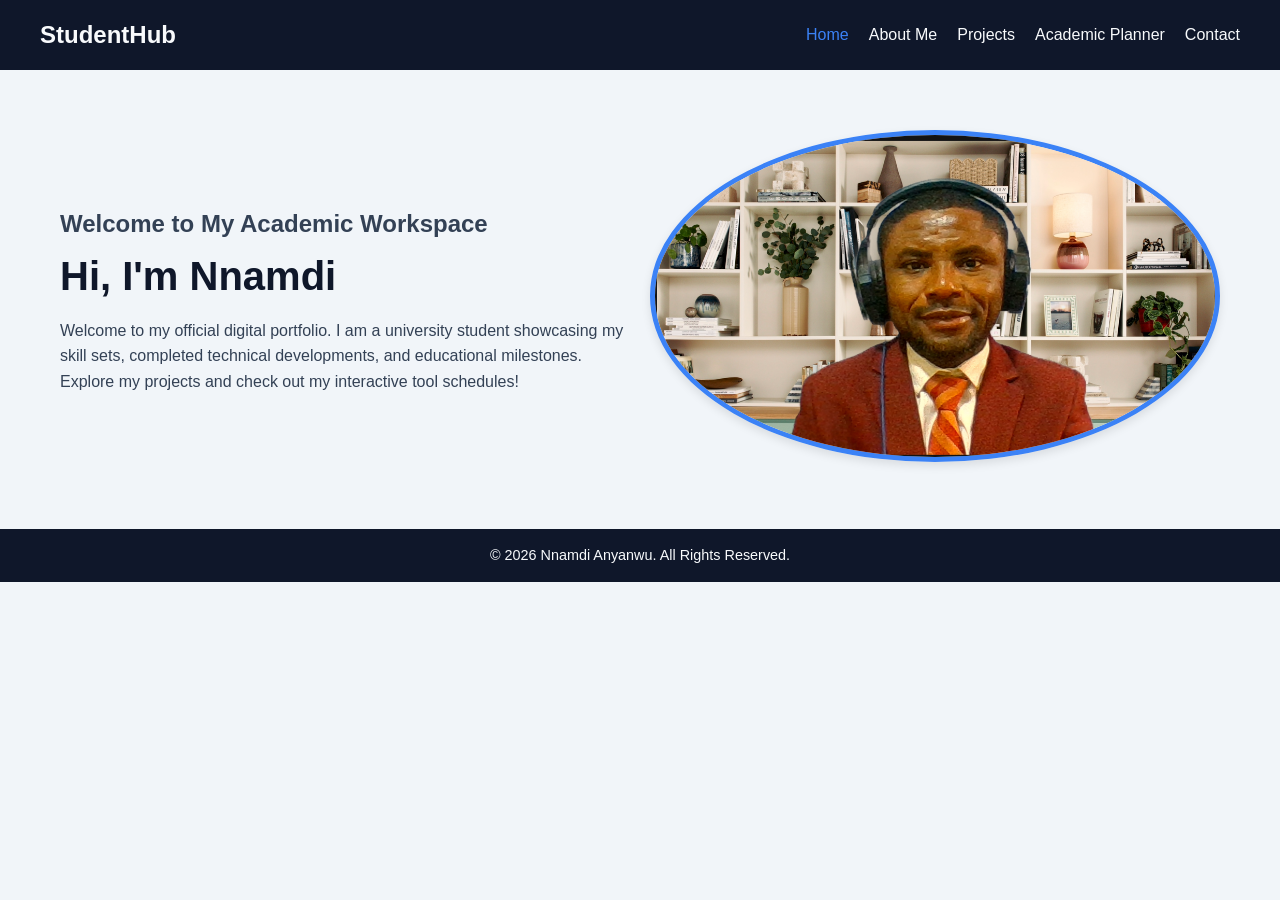
<file: index.html>
<!DOCTYPE html>
<html lang="en">
<head>
    <meta charset="UTF-8">
    <meta name="viewport" content="width=device-width, initial-scale=1.0">
    <title>Academic Portfolio | Home</title>
    <!-- Linking External CSS Requirement -->
    <link rel="stylesheet" href="styles.css">
</head>
<body>

    <!-- Semantic Header & Navigation -->
    <header>
        <nav>
            <div class="logo">StudentHub</div>
            <ul>
                <li><a href="index.html" class="active">Home</a></li>
                <li><a href="about.html">About Me</a></li>
                <li><a href="projects.html">Projects</a></li>
                <li><a href="planner.html">Academic Planner</a></li>
                <li><a href="contact.html">Contact</a></li>
            </ul>
        </nav>
    </header>

    <!-- Main Content Layout -->
    <main>
        <section class="hero">
            <div class="hero-text">
                <h2>Welcome to My Academic Workspace</h2>
                <!-- Replace with your actual name -->
                <h1>Hi, I'm Nnamdi</h1>
                <p>
                    Welcome to my official digital portfolio. I am a university student 
                    showcasing my skill sets, completed technical developments, and educational milestones. 
                    Explore my projects and check out my interactive tool schedules!
                </p>
            </div>
            
            <div class="hero-img">
                <!-- Replace src with your profile photo file path -->
                <img src="./Nnamdi photo.png" alt="Student Photograph">
            </div>
        </section>
    </main>

    <!-- Semantic Footer -->
    <footer>
        <p>&copy; 2026 Nnamdi Anyanwu. All Rights Reserved.</p>
    </footer>

</body>
</html>
</file>
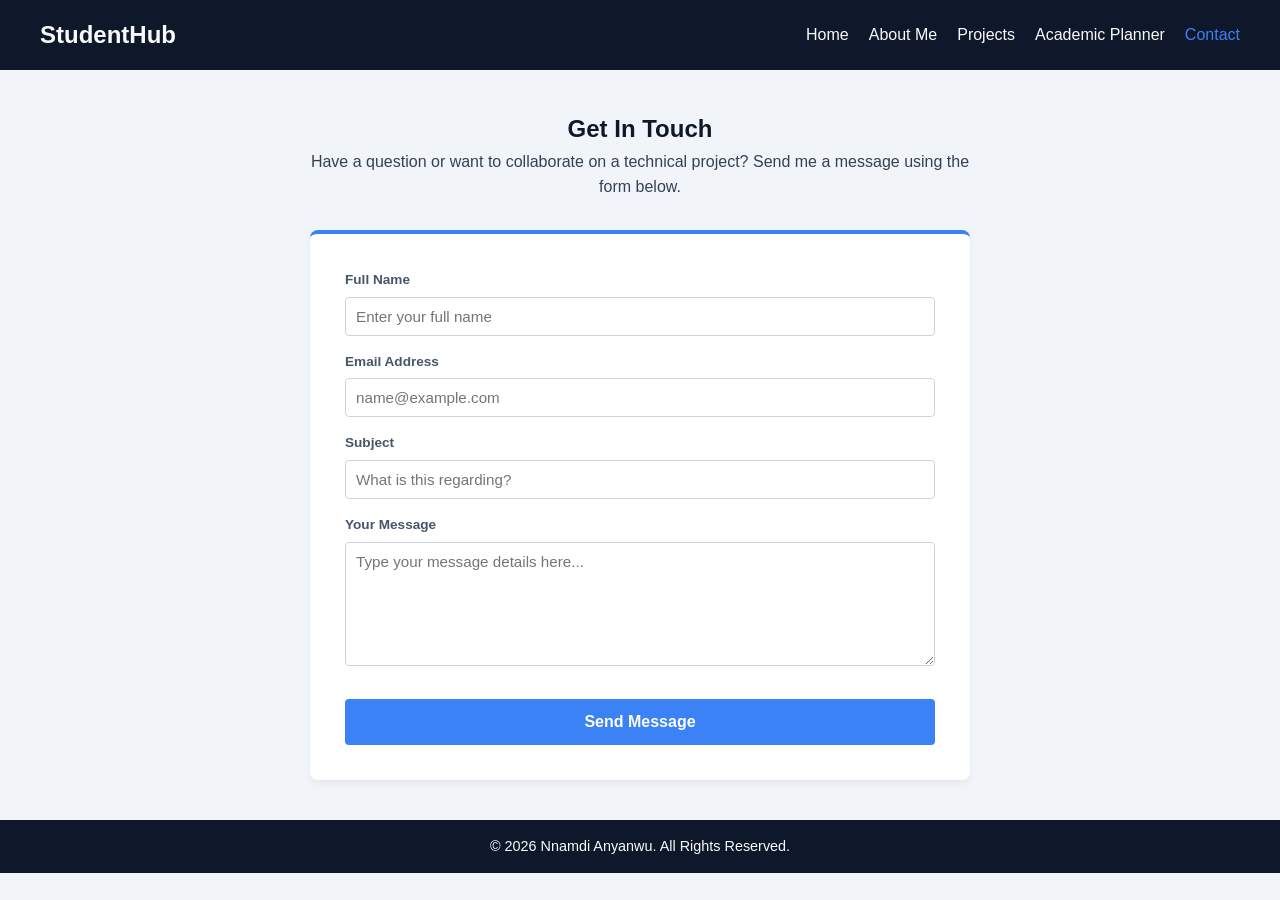
<file: contact.html>
<!DOCTYPE html>
<html lang="en">
<head>
    <meta charset="UTF-8">
    <meta name="viewport" content="width=device-width, initial-scale=1.0">
    <title>Academic Portfolio | Contact</title>
    <!-- Linking Shared External CSS -->
    <link rel="stylesheet" href="styles.css">
</head>
<body>

    <!-- Semantic Header & Navigation -->
    <header>
        <nav>
            <div class="logo">StudentHub</div>
            <ul>
                <li><a href="index.html">Home</a></li>
                <li><a href="about.html">About Me</a></li>
                <li><a href="projects.html">Projects</a></li>
                <li><a href="planner.html">Academic Planner</a></li>
                <li><a href="contact.html" class="active">Contact</a></li>
            </ul>
        </nav>
    </header>

    <!-- Main Content Container -->
    <main class="contact-container">
        <section class="contact-intro">
            <h1>Get In Touch</h1>
            <p>Have a question or want to collaborate on a technical project? Send me a message using the form below.</p>
        </section>

        <!-- Interactive Contact Form Architecture -->
        <section class="contact-card">
            <!-- Dynamic Alert Box for JS Messages -->
            <div id="form-alert" class="form-alert"></div>

            <form id="contact-form" novalidate>
                <div class="form-group">
                    <label for="user-name">Full Name</label>
                    <input type="text" id="user-name" placeholder="Enter your full name">
                    <small class="error-msg" id="name-error"></small>
                </div>

                <div class="form-group">
                    <label for="user-email">Email Address</label>
                    <input type="email" id="user-email" placeholder="name@example.com">
                    <small class="error-msg" id="email-error"></small>
                </div>

                <div class="form-group">
                    <label for="user-subject">Subject</label>
                    <input type="text" id="user-subject" placeholder="What is this regarding?">
                    <small class="error-msg" id="subject-error"></small>
                </div>

                <div class="form-group">
                    <label for="user-message">Your Message</label>
                    <textarea id="user-message" rows="6" placeholder="Type your message details here..."></textarea>
                    <small class="error-msg" id="message-error"></small>
                </div>

                <button type="submit" class="btn-submit">Send Message</button>
            </form>
        </section>
    </main>

    <!-- Semantic Footer -->
    <footer>
        <p>&copy; 2026 Nnamdi Anyanwu. All Rights Reserved.</p>
    </footer>

    <!-- Linking Form Validation Logic -->
    <script src="validation.js"></script>
</body>
</html>
</file>
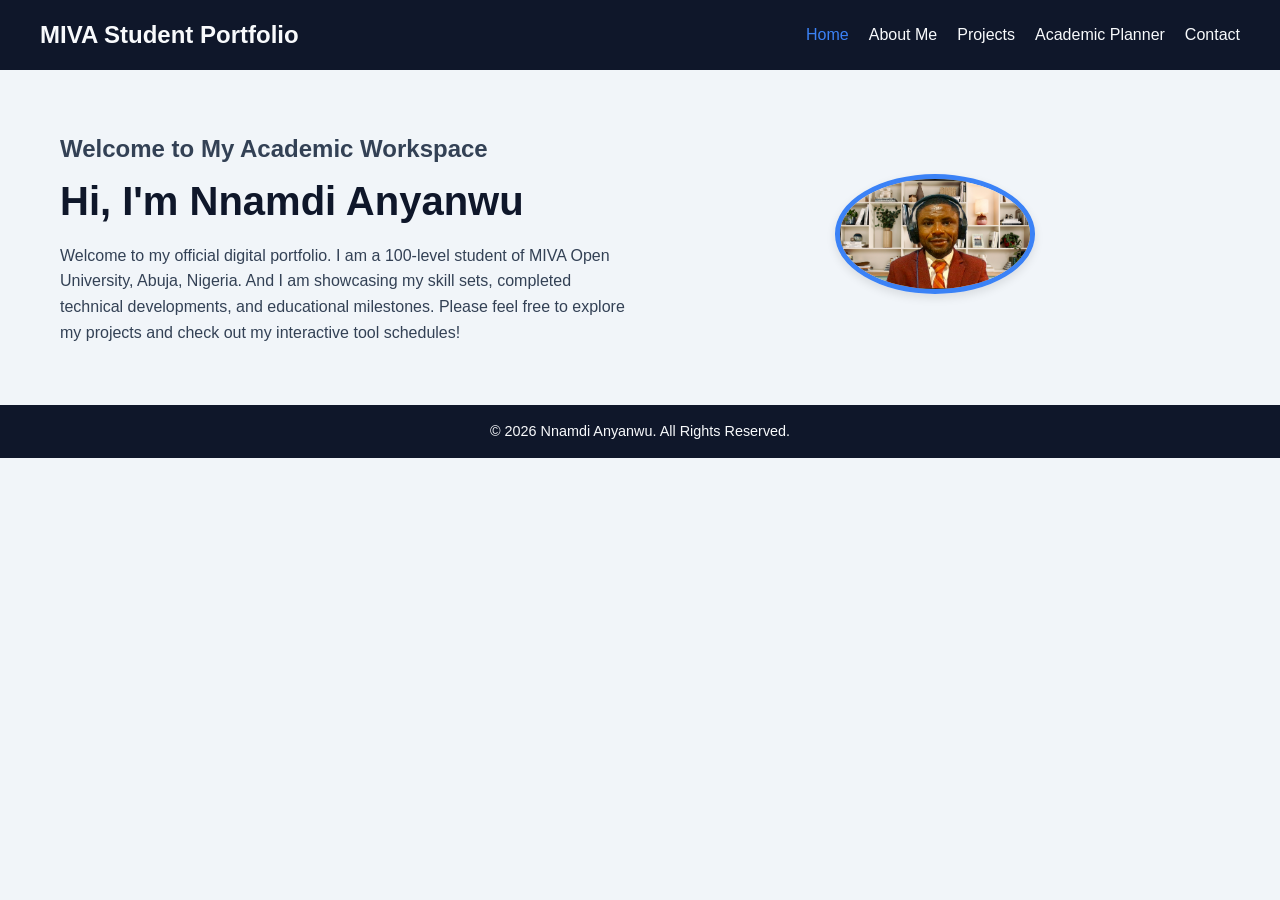
<file: indexpage.html>
<!DOCTYPE html>
<html lang="en">
<head>
    <meta charset="UTF-8">
    <meta name="viewport" content="width=device-width, initial-scale=1.0">
    <title>Academic Portfolio | Home</title>
    <!-- External CSS link -->
    <link rel="stylesheet" href="styles.css">
</head>
<body>

    <!-- This is the Semantic Header & Navigation -->
    <header>
        <nav>
            <div class="logo">MIVA Student Portfolio</div>
            <ul>
                <li><a href="index.html" class="active">Home</a></li>
                <li><a href="about.html">About Me</a></li>
                <li><a href="projects.html">Projects</a></li>
                <li><a href="planner.html">Academic Planner</a></li>
                <li><a href="contact.html">Contact</a></li>
            </ul>
        </nav>
    </header>

    <!-- This is the main Content Layout -->
    <main>
        <section class="hero">
            <div class="hero-text">
                <h2>Welcome to My Academic Workspace</h2>
                <!-- Replace with your actual name -->
                <h1>Hi, I'm Nnamdi Anyanwu</h1>
                <p>
                    Welcome to my official digital portfolio. I am a 100-level student of MIVA Open University, Abuja, Nigeria. And I am
                    showcasing my skill sets, completed technical developments, and educational milestones. 
                    Please feel free to explore my projects and check out my interactive tool schedules!
                </p>
            </div>
            
            <div class="hero-img">
                <!-- This is my profile photo file path -->
                <img src="Nnamdi photo.png"   width="200" alt="Student Photograph">
            </div>
        </section>
    </main>

    <!-- Footer -->
    <footer>
        <p>&copy; 2026 Nnamdi Anyanwu. All Rights Reserved.</p>
    </footer>

</body>
</html>
</file>
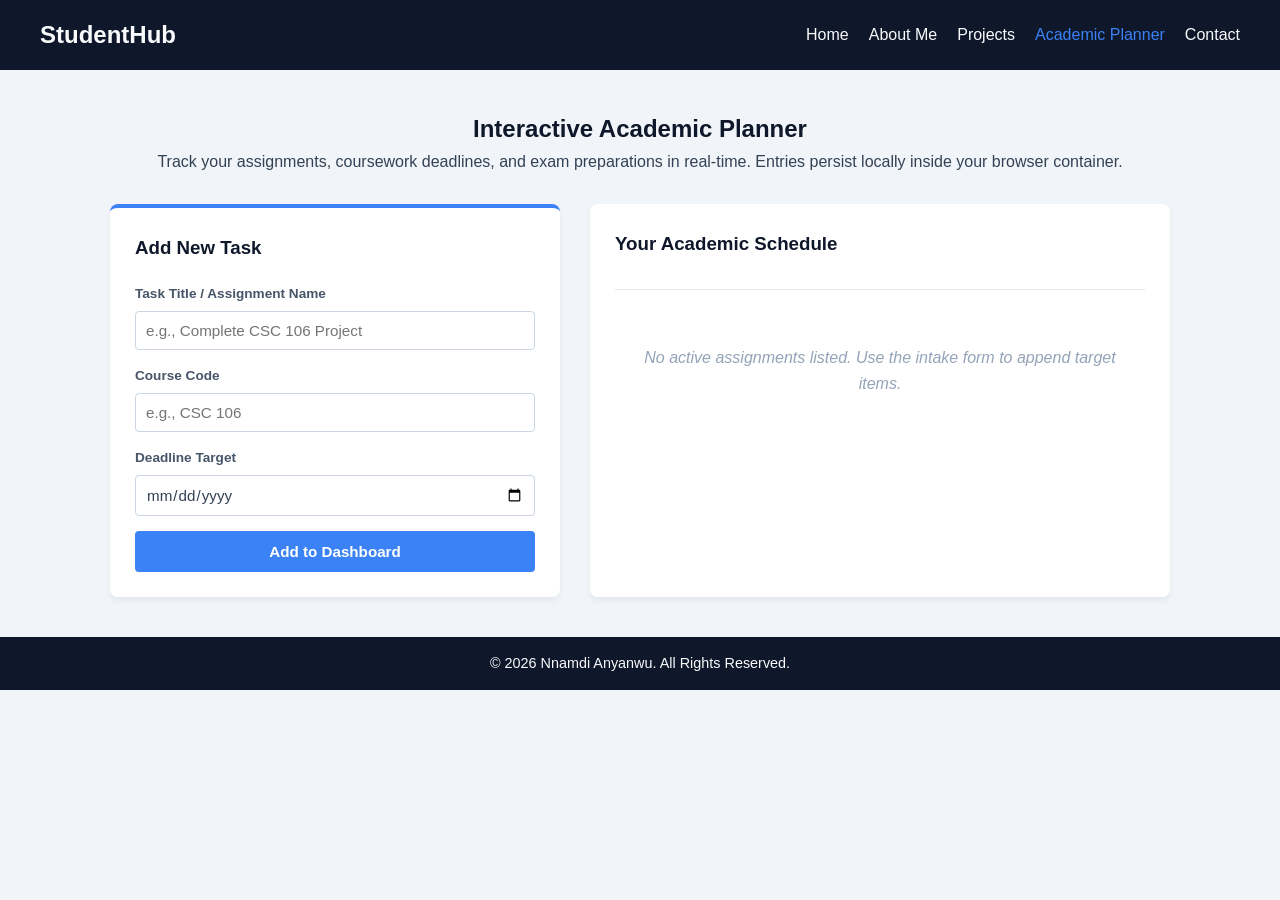
<file: planner.html>
<!DOCTYPE html>
<html lang="en">
<head>
    <meta charset="UTF-8">
    <meta name="viewport" content="width=device-width, initial-scale=1.0">
    <title>Academic Portfolio | Academic Planner</title>
    <!-- External CSS link -->
    <link rel="stylesheet" href="styles.css">
</head>
<body>

    <!-- Semantic Header & Navigation -->
    <header>
        <nav>
            <div class="logo">StudentHub</div>
            <ul>
                <li><a href="index.html">Home</a></li>
                <li><a href="about.html">About Me</a></li>
                <li><a href="projects.html">Projects</a></li>
                <li><a href="planner.html" class="active">Academic Planner</a></li>
                <li><a href="contact.html">Contact</a></li>
            </ul>
        </nav>
    </header>

    <!-- Main Schedule Architecture -->
    <main class="planner-container">
        <section class="planner-intro">
            <h1>Interactive Academic Planner</h1>
            <p>Track your assignments, coursework deadlines, and exam preparations in real-time. Entries persist locally inside your browser container.</p>
        </section>

        <div class="planner-grid">
            <!-- Left Panel: Interactive Data Entry Form -->
            <section class="form-panel">
                <h3>Add New Task</h3>
                <form id="task-form">
                    <div class="form-group">
                        <label for="task-title">Task Title / Assignment Name</label>
                        <input type="text" id="task-title" placeholder="e.g., Complete CSC 106 Project" required>
                    </div>

                    <div class="form-group">
                        <label for="task-course">Course Code</label>
                        <input type="text" id="task-course" placeholder="e.g., CSC 106" required>
                    </div>

                    <div class="form-group">
                        <label for="task-date">Deadline Target</label>
                        <input type="date" id="task-date" required>
                    </div>

                    <button type="submit" class="btn-add">Add to Dashboard</button>
                </form>
            </section>

            <!-- Right Panel: Live Dynamic Stream Display -->
            <section class="display-panel">
                <div class="display-header">
                    <h3>Your Academic Schedule</h3>
                    <button id="clear-all-btn" class="btn-clear">Clear Completed</button>
                </div>
                
                <!-- Dynamic Target Box for DOM Insertion -->
                <div id="empty-state" class="empty-state">
                    <p>No active assignments listed. Use the intake form to append target items.</p>
                </div>
                
                <ul id="task-list" class="task-list">
                    <!-- JavaScript will insert structured items here -->
                </ul>
            </section>
        </div>
    </main>

    <!-- Semantic Footer -->
    <footer>
        <p>&copy; 2026 Nnamdi Anyanwu. All Rights Reserved.</p>
    </footer>

    <!-- Linking Interactive JavaScript Application Logic -->
    <script src="planner.js"></script>
</body>
</html>
</file>
<file: styles.css>
/* ---Variables & Reset */
:root {
    --primary-color: #0f172a;
    --accent-color: #3b82f6;
    --text-light: #f8fafc;
    --text-dark: #334155;
    --bg-light: #f1f5f9;
}

* {
    margin: 0;
    padding: 0;
    box-sizing: border-box;
    font-family: 'Segoe UI', Tahoma, Geneva, Verdana, sans-serif;
}

body {
    background-color: var(--bg-light);
    color: var(--text-dark);
    line-height: 1.6;
}

/* Below is the responsive Navigation Bar (Flexbox) */
header {
    background-color: var(--primary-color);
    padding: 1rem 2rem;
    position: sticky;
    top: 0;
    z-index: 100;
}

nav {
    display: flex;
    justify-content: space-between;
    align-items: center;
    max-width: 1200px;
    margin: 0 auto;
}

nav .logo {
    color: var(--text-light);
    font-size: 1.5rem;
    font-weight: bold;
}

nav ul {
    display: flex;
    list-style: none;
}

nav ul li {
    margin-left: 20px;
}

nav ul li a {
    color: var(--text-light);
    text-decoration: none;
    font-weight: 500;
    transition: color 0.3s ease; /* Transition animation */
}

nav ul li a:hover, nav ul li a.active {
    color: var(--accent-color);
}

/* Hero Section Styling */
.hero {
    max-width: 1200px;
    margin: 40px auto;
    padding: 20px;
    display: flex;
    align-items: center;
    justify-content: space-between;
    flex-wrap: wrap; /* Mobile friendly wrapping */
}

.hero-text {
    flex: 1;
    min-width: 300px;
    padding-right: 20px;
}

.hero-text h1 {
    font-size: 2.5rem;
    color: var(--primary-color);
    margin-bottom: 10px;
}

.hero-img {
    flex: 1;
    min-width: 100px;
    text-align: center;
}

.hero-img img {
    max-width: 100%;
    height: auto;
    border-radius: 50%;
    border: 5px solid var(--accent-color);
    box-shadow: 0 4px 10px rgba(0, 0, 0, 0.1);
}

/* Footer Section */
footer {
    background-color: var(--primary-color);
    color: var(--text-light);
    text-align: center;
    padding: 15px;
    margin-top: 40px;
    font-size: 0.9rem;
}

/* This is the Media Query for Mobile Responsiveness */
@media (max-width: 768px) {
    nav {
        flex-direction: column;
    }
    nav ul {
        margin-top: 15px;
    }
    .hero {
        flex-direction: column-reverse;
        text-align: center;
    }
    .hero-text {
        padding-right: 0;
        margin-top: 20px;
    }
}

/* ==========================================
   About Me Page styling
   ========================================== */

.about-container {
    max-width: 1000px;
    margin: 40px auto;
    padding: 0 20px;
}

.bio-section {
    background: #ffffff;
    padding: 30px;
    border-radius: 8px;
    box-shadow: 0 4px 6px rgba(0, 0, 0, 0.05);
    margin-bottom: 30px;
}

.bio-section h1 {
    color: var(--primary-color);
    margin-bottom: 15px;
}

.intro-paragraph {
    font-size: 1.1rem;
    font-weight: 500;
    margin-bottom: 15px;
    color: #1e293b;
}

/* Multi-Column Grid System */
.info-grid {
    display: flex;
    gap: 20px;
    margin-bottom: 30px;
    flex-wrap: wrap;
}

.info-card {
    flex: 1;
    min-width: 280px;
    background: #ffffff;
    padding: 25px;
    border-radius: 8px;
    box-shadow: 0 4px 6px rgba(0, 0, 0, 0.05);
    border-top: 4px solid var(--accent-color);
}

.info-card h3 {
    margin-bottom: 15px;
    color: var(--primary-color);
}

.info-card ul {
    list-style-type: none;
}

.info-card ul li {
    margin-bottom: 10px;
    padding-bottom: 5px;
    border-bottom: 1px dashed #e2e8f0;
}

/* Multimedia Block Styling */
.multimedia-section {
    background: #ffffff;
    padding: 30px;
    border-radius: 8px;
    box-shadow: 0 4px 6px rgba(0, 0, 0, 0.05);
}

.multimedia-section h2 {
    color: var(--primary-color);
    margin-bottom: 5px;
}

.media-grid {
    display: flex;
    gap: 30px;
    margin-top: 25px;
    flex-wrap: wrap;
}

.media-box {
    flex: 1;
    min-width: 280px;
}

.media-box h4 {
    margin-bottom: 10px;
    color: #475569;
}

/* Responsive Iframe container for aspect ratio preservation */
.iframe-container {
    position: relative;
    width: 100%;
    padding-bottom: 56.25%; /* 16:9 Aspect Ratio */
    height: 0;
    overflow: hidden;
    border-radius: 6px;
}

.iframe-container iframe {
    position: absolute;
    top: 0;
    left: 0;
    width: 100%;
    height: 100%;
    border: none;
}

.audio-label {
    font-size: 0.95rem;
    margin-bottom: 10px;
    color: #64748b;
}

audio {
    width: 100%;
    margin-top: 5px;
}


/* ==========================================
   Projects Page Layout styling
   ========================================== */

.projects-container {
    max-width: 1200px;
    margin: 40px auto;
    padding: 0 20px;
}

.projects-intro {
    text-align: center;
    margin-bottom: 40px;
}

.projects-intro h1 {
    color: var(--primary-color);
    margin-bottom: 10px;
}

.projects-intro p {
    color: #64748b;
    max-width: 600px;
    margin: 0 auto;
}

/* Modern Responsive Grid Layout */
.projects-grid {
    display: grid;
    grid-template-columns: repeat(auto-fit, minmax(320px, 1fr));
    gap: 30px;
}

/* Project Hover Card Base Layout */
.project-card {
    background: #ffffff;
    border-radius: 8px;
    overflow: hidden;
    box-shadow: 0 4px 6px rgba(0, 0, 0, 0.05);
    transition: transform 0.3s ease, box-shadow 0.3s ease;
    display: flex;
    flex-direction: column;
}

/* Elevate card slightly on hover */
.project-card:hover {
    transform: translateY(-5px);
    box-shadow: 0 10px 15px rgba(0, 0, 0, 0.1);
}

.project-img-wrapper {
    width: 100%;
    height: 200px;
    background: #e2e8f0;
    overflow: hidden;
}

.project-img-wrapper img {
    width: 100%;
    height: 100%;
    object-fit: cover; /* Keeps image from warping dimensions */
}

.project-content {
    padding: 20px;
    display: flex;
    flex-direction: column;
    flex-grow: 1;
}

.project-tag {
    display: inline-block;
    align-self: flex-start;
    background: #eff6ff;
    color: var(--accent-color);
    font-size: 0.75rem;
    font-weight: 700;
    text-transform: uppercase;
    padding: 4px 8px;
    border-radius: 4px;
    margin-bottom: 12px;
}

.project-content h3 {
    color: var(--primary-color);
    margin-bottom: 10px;
    font-size: 1.3rem;
}

.project-content p {
    color: #475569;
    font-size: 0.95rem;
    margin-bottom: 20px;
    line-height: 1.5;
    flex-grow: 1;
}

/* Interactive Action Buttons inside Cards */
.project-links {
    display: flex;
    gap: 10px;
}

.btn-primary, .btn-secondary {
    padding: 8px 16px;
    border-radius: 4px;
    text-decoration: none;
    font-size: 0.85rem;
    font-weight: 600;
    text-align: center;
    flex: 1;
    transition: background 0.2s ease;
}

.btn-primary {
    background: var(--accent-color);
    color: #ffffff;
}

.btn-primary:hover {
    background: #2563eb;
}

.btn-secondary {
    background: #f1f5f9;
    color: #475569;
    border: 1px solid #cbd5e1;
}

.btn-secondary:hover {
    background: #e2e8f0;
}

/* ==========================================
   Academic Planner Styling
   ========================================== */

.planner-container {
    max-width: 1100px;
    margin: 40px auto;
    padding: 0 20px;
}

.planner-intro {
    text-align: center;
    margin-bottom: 30px;
}

.planner-intro h1 {
    color: var(--primary-color);
}

.planner-grid {
    display: flex;
    gap: 30px;
    flex-wrap: wrap;
}

.form-panel, .display-panel {
    background: #ffffff;
    padding: 25px;
    border-radius: 8px;
    box-shadow: 0 4px 6px rgba(0, 0, 0, 0.05);
    flex: 1;
    min-width: 320px;
}

.form-panel {
    max-width: 450px;
    border-top: 4px solid var(--accent-color);
}

.form-panel h3, .display-header h3 {
    color: var(--primary-color);
    margin-bottom: 20px;
}

.form-group {
    margin-bottom: 15px;
}

.form-group label {
    display: block;
    font-size: 0.85rem;
    font-weight: 600;
    color: #475569;
    margin-bottom: 6px;
}

.form-group input {
    width: 100%;
    padding: 10px;
    border: 1px solid #cbd5e1;
    border-radius: 4px;
    font-size: 0.95rem;
    color: var(--text-dark);
}

.form-group input:focus {
    outline: none;
    border-color: var(--accent-color);
    box-shadow: 0 0 0 3px rgba(59, 130, 246, 0.15);
}

.btn-add {
    width: 100%;
    background: var(--accent-color);
    color: #ffffff;
    border: none;
    padding: 12px;
    font-size: 0.95rem;
    font-weight: 600;
    border-radius: 4px;
    cursor: pointer;
    transition: background 0.2s ease;
}

.btn-add:hover {
    background: #2563eb;
}

/* Display Stream & Task Nodes */
.display-header {
    display: flex;
    justify-content: space-between;
    align-items: center;
    border-bottom: 1px solid #e2e8f0;
    padding-bottom: 10px;
    margin-bottom: 15px;
}

.btn-clear {
    background: transparent;
    color: #ef4444;
    border: 1px solid #fca5a5;
    padding: 4px 10px;
    font-size: 0.8rem;
    border-radius: 4px;
    cursor: pointer;
    font-weight: 500;
}

.btn-clear:hover {
    background: #fef2f2;
}

.empty-state {
    text-align: center;
    padding: 40px 20px;
    color: #94a3b8;
    font-style: italic;
}

.task-list {
    list-style: none;
}

/* Dynamic Interactive Node Styles */
.task-item {
    display: flex;
    justify-content: space-between;
    align-items: center;
    background: #f8fafc;
    padding: 15px;
    border-radius: 6px;
    border-left: 4px solid #94a3b8;
    margin-bottom: 10px;
    transition: all 0.2s ease;
}

.task-item.completed {
    border-left-color: #10b981;
    background: #f0fdf4;
    opacity: 0.7;
}

.task-item.completed .task-title-text {
    text-decoration: line-through;
    color: #64748b;
}

.task-details h4 {
    margin-bottom: 4px;
    color: var(--primary-color);
}

.task-meta {
    font-size: 0.75rem;
    color: #64748b;
}

.task-meta span {
    margin-right: 12px;
    background: #e2e8f0;
    padding: 2px 6px;
    border-radius: 3px;
    font-weight: 500;
}

.task-actions {
    display: flex;
    gap: 8px;
}

.btn-check, .btn-delete {
    border: none;
    padding: 6px 10px;
    border-radius: 4px;
    cursor: pointer;
    font-size: 0.8rem;
    font-weight: 600;
}

.btn-check {
    background: #dcfce7;
    color: #166534;
}

.btn-check:hover {
    background: #bbf7d0;
}

.btn-delete {
    background: #fee2e2;
    color: #991b1b;
}

.btn-delete:hover {
    background: #fecaca;
}


/* ==========================================
   Contact Page Layout styling
   ========================================== */

.contact-container {
    max-width: 700px;
    margin: 40px auto;
    padding: 0 20px;
}

.contact-intro {
    text-align: center;
    margin-bottom: 30px;
}

.contact-intro h1 {
    color: var(--primary-color);
}

.contact-card {
    background: #ffffff;
    padding: 35px;
    border-radius: 8px;
    box-shadow: 0 4px 6px rgba(0, 0, 0, 0.05);
    border-top: 4px solid var(--accent-color);
}

/* Textarea input spacing over-ride */
.form-group textarea {
    width: 100%;
    padding: 10px;
    border: 1px solid #cbd5e1;
    border-radius: 4px;
    font-size: 0.95rem;
    color: var(--text-dark);
    resize: vertical;
    font-family: inherit;
}

.form-group textarea:focus {
    outline: none;
    border-color: var(--accent-color);
    box-shadow: 0 0 0 3px rgba(59, 130, 246, 0.15);
}

/* Error warning text styling */
.error-msg {
    color: #ef4444;
    font-size: 0.8rem;
    display: block;
    margin-top: 4px;
    font-weight: 500;
}

/* Input layout changes when validation fails */
.form-group.invalid-input input, 
.form-group.invalid-input textarea {
    border-color: #ef4444;
    background-color: #fef2f2;
}

.btn-submit {
    width: 100%;
    background: var(--accent-color);
    color: #ffffff;
    border: none;
    padding: 14px;
    font-size: 1rem;
    font-weight: 600;
    border-radius: 4px;
    cursor: pointer;
    transition: background 0.2s ease;
    margin-top: 10px;
}

.btn-submit:hover {
    background: #2563eb;
}

/* Dynamic status banner styles */
.form-alert {
    padding: 12px;
    border-radius: 4px;
    margin-bottom: 20px;
    font-size: 0.9rem;
    font-weight: 500;
    display: none; /* Hidden by default */
}

.form-alert.success {
    display: block;
    background-color: #dcfce7;
    color: #166534;
    border: 1px solid #bbf7d0;
}

.form-alert.error {
    display: block;
    background-color: #fee2e2;
    color: #991b1b;
    border: 1px solid #fecaca;
}

video {
    max-width: 100%;
    height: auto;
    display: block;
}
</file>
